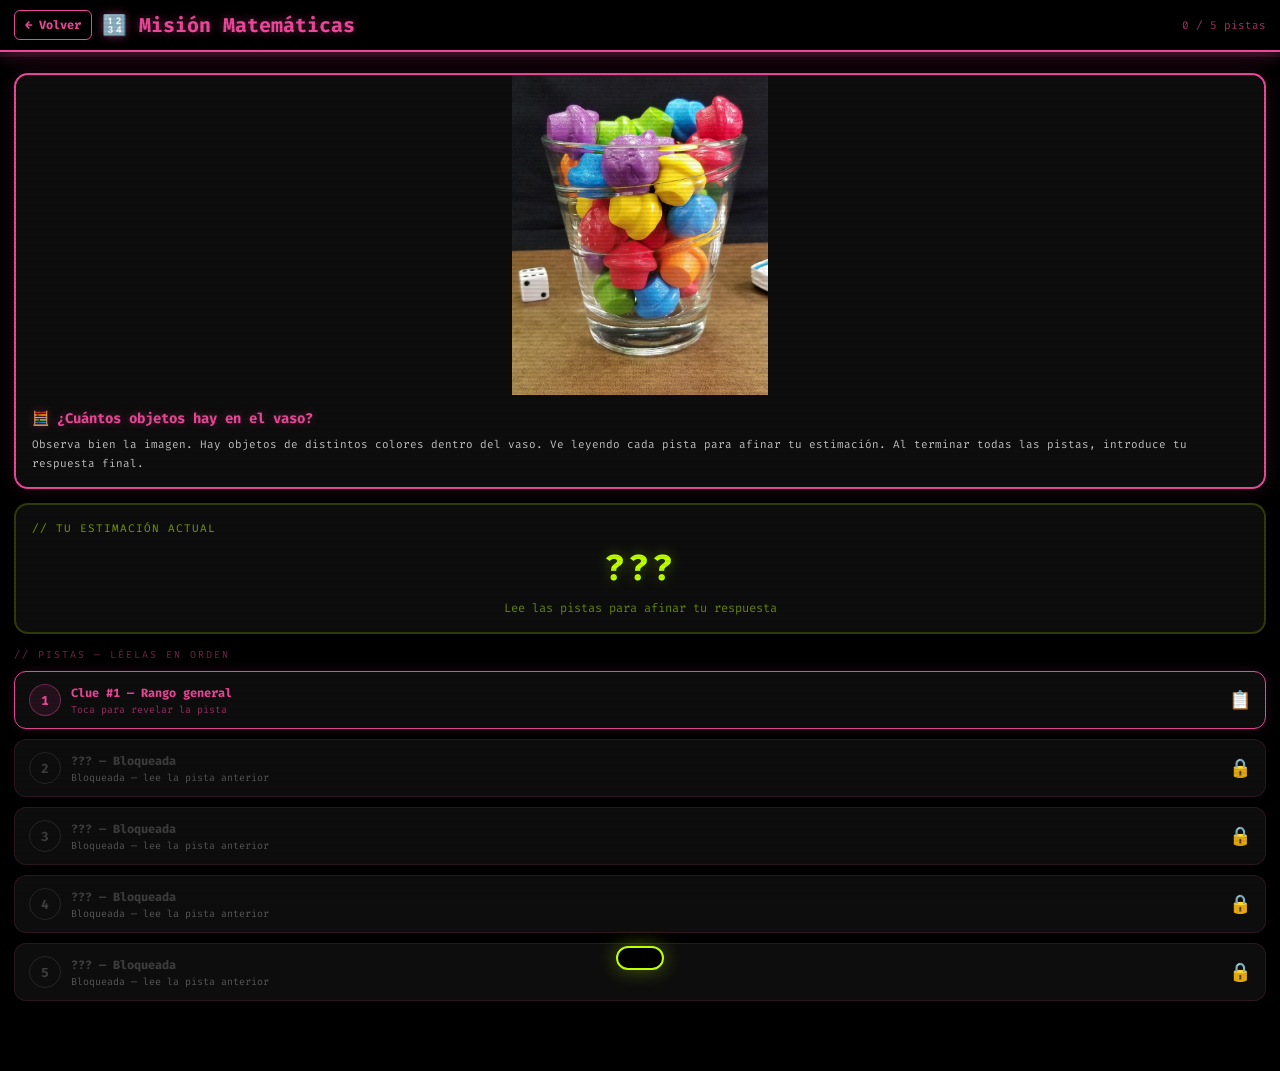
<file: snte.html>
<!DOCTYPE html>
<html lang="es">
<head>
  <meta charset="UTF-8">
  <meta name="viewport" content="width=device-width, initial-scale=1.0, maximum-scale=1.0, user-scalable=no">
  <meta name="theme-color" content="#000000">
  <title>Misión Matemáticas · ExpoEduca 2026</title>
  <!-- Favicon igual que el mapa principal -->
  <link rel="icon" type="image/svg+xml" href="data:image/svg+xml,<svg xmlns='http://www.w3.org/2000/svg' viewBox='0 0 32 32'><rect width='32' height='32' rx='6' fill='%23000'/><text y='24' x='4' font-size='22'>🐸</text></svg>">
  <link rel="apple-touch-icon" href="data:image/svg+xml,<svg xmlns='http://www.w3.org/2000/svg' viewBox='0 0 32 32'><rect width='32' height='32' rx='6' fill='%23000'/><text y='24' x='4' font-size='22'>🐸</text></svg>">
  <link rel="preconnect" href="https://fonts.googleapis.com">
  <link href="https://fonts.googleapis.com/css2?family=Fira+Code:wght@400;600;700&display=swap" rel="stylesheet">
  <style>
    :root {
      --lime:  #BFFF00;
      --glow:  rgba(191,255,0,0.35);
      --pink:  #EC4899;
      --gold:  #FACC15;
      --bg:    #000;
      --card:  #0d0d0d;
    }
    *, *::before, *::after { box-sizing: border-box; margin: 0; padding: 0; }
    body {
      background: var(--bg);
      font-family: 'Fira Code', monospace;
      color: var(--lime);
      min-height: 100vh;
      padding-bottom: 60px;
      overflow-x: hidden;
    }
    body::before {
      content:'';
      position:fixed;inset:0;
      background:repeating-linear-gradient(0deg,transparent,transparent 2px,rgba(0,0,0,0.06) 2px,rgba(0,0,0,0.06) 4px);
      pointer-events:none;z-index:9000;
    }

    /* ── Header ── */
    .page-header {
      position:sticky;top:0;
      background:rgba(0,0,0,0.97);
      border-bottom:2px solid var(--pink);
      padding:10px 14px;
      display:flex;align-items:center;gap:10px;
      z-index:100;
      box-shadow:0 2px 20px rgba(236,72,153,0.3);
    }
    .back-btn {
      background:none;border:1px solid var(--pink);
      color:var(--pink);font-family:'Fira Code',monospace;
      font-size:12px;font-weight:700;
      padding:6px 10px;border-radius:6px;
      cursor:pointer;text-decoration:none;
      display:inline-flex;align-items:center;gap:5px;
      white-space:nowrap;
    }
    .back-btn:hover{background:rgba(236,72,153,0.15);}
    .page-title {
      font-size:clamp(13px,4vw,20px);
      font-weight:700;color:var(--pink);
      text-shadow:0 0 10px rgba(236,72,153,0.5);
      flex:1;
    }
    .prog-label {
      font-size:11px;color:rgba(236,72,153,0.7);
      white-space:nowrap;
    }

    .prog-bar-outer {
      height:5px;background:rgba(236,72,153,0.1);
    }
    .prog-bar-inner {
      height:100%;background:var(--pink);
      transition:width 0.5s cubic-bezier(.34,1.56,.64,1);
      box-shadow:0 0 8px rgba(236,72,153,0.5);
    }

    /* ── Intro + imagen ── */
    .intro-box {
      margin:16px 14px 0;
      background:var(--card);
      border:2px solid var(--pink);
      border-radius:14px;
      overflow:hidden;
      box-shadow:0 0 20px rgba(236,72,153,0.15);
    }
    .vaso-img {
      width: 100%;
      height: auto;
      display: block;
      max-height: 320px;        /* límite en escritorio */
      object-fit: contain;      /* muestra completa sin recorte */
    }
    @media (max-width: 600px) {
      .vaso-img { max-height: none; } /* en celular sin límite */
    }
    .intro-text {
      padding:14px 16px;
    }
    .intro-text h2 {
      font-size:14px;color:var(--pink);
      margin-bottom:8px;
      text-shadow:0 0 8px rgba(236,72,153,0.4);
    }
    .intro-text p {
      font-size:11px;color:rgba(255,255,255,0.75);
      line-height:1.7;
    }

    /* ── Estimación principal ── */
    .estimate-box {
      margin:14px 14px 0;
      background:var(--card);
      border:2px solid rgba(191,255,0,0.2);
      border-radius:14px;
      padding:16px;
    }
    .estimate-label {
      font-size:11px;color:rgba(191,255,0,0.6);
      letter-spacing:1px;margin-bottom:8px;
    }
    .estimate-row {
      display:flex;gap:8px;align-items:center;
    }
    .estimate-input {
      flex:1;
      background:rgba(255,255,255,0.04);
      border:2px solid rgba(191,255,0,0.3);
      border-radius:8px;
      padding:12px 14px;
      color:var(--lime);
      font-family:'Fira Code',monospace;
      font-size:22px;font-weight:700;
      text-align:center;
      outline:none;
      transition:border-color 0.2s;
      width:100%;
    }
    .estimate-input:focus{border-color:var(--lime);}
    .estimate-current {
      font-size:12px;color:rgba(191,255,0,0.5);
      margin-top:8px;text-align:center;
    }

    /* ── Pistas ── */
    .clues-section {margin:14px 14px 0;}
    .section-label {
      font-size:10px;color:rgba(236,72,153,0.5);
      letter-spacing:2px;text-transform:uppercase;
      margin-bottom:10px;
    }

    .clue-card {
      background:var(--card);
      border:1.5px solid rgba(236,72,153,0.15);
      border-radius:12px;
      margin-bottom:10px;
      overflow:hidden;
      transition:border-color 0.3s,box-shadow 0.3s;
    }
    .clue-card.unlocked {
      border-color:var(--pink);
      box-shadow:0 0 12px rgba(236,72,153,0.15);
    }
    .clue-card.seen {
      border-color:rgba(191,255,0,0.4);
      box-shadow:0 0 10px rgba(191,255,0,0.1);
    }

    .clue-header {
      display:flex;align-items:center;gap:10px;
      padding:12px 14px;cursor:pointer;
      -webkit-tap-highlight-color:transparent;
    }
    .clue-num {
      width:32px;height:32px;border-radius:50%;
      background:rgba(236,72,153,0.1);
      border:1.5px solid rgba(236,72,153,0.4);
      display:flex;align-items:center;justify-content:center;
      font-size:13px;font-weight:700;color:var(--pink);
      flex-shrink:0;transition:all 0.3s;
    }
    .clue-card.locked .clue-num {
      border-color:rgba(255,255,255,0.1);
      color:rgba(255,255,255,0.2);
      background:transparent;
    }
    .clue-card.seen .clue-num {
      border-color:var(--lime);color:var(--lime);
      background:rgba(191,255,0,0.1);
    }
    .clue-title-text {
      flex:1;font-size:12px;font-weight:700;
      color:var(--pink);
    }
    .clue-card.locked .clue-title-text{color:rgba(255,255,255,0.2);}
    .clue-card.seen  .clue-title-text{color:var(--lime);}
    .clue-sub {font-size:10px;color:rgba(255,255,255,0.3);margin-top:2px;}
    .clue-card.unlocked .clue-sub{color:rgba(236,72,153,0.6);}
    .clue-card.seen     .clue-sub{color:rgba(191,255,0,0.5);}

    .clue-body {
      max-height:0;overflow:hidden;
      transition:max-height 0.4s ease;
    }
    .clue-body.open{max-height:400px;}

    .clue-content {
      padding:0 14px 14px;
      border-top:1px solid rgba(236,72,153,0.1);
    }
    .clue-text {
      font-size:12px;color:rgba(255,255,255,0.85);
      line-height:1.8;margin:12px 0;
      background:rgba(236,72,153,0.04);
      padding:12px;border-radius:8px;
      border-left:3px solid var(--pink);
    }
    .reveal-btn {
      display:block;width:100%;
      background:var(--pink);border:none;
      color:#000;font-family:'Fira Code',monospace;
      font-size:13px;font-weight:700;
      padding:10px;border-radius:8px;
      cursor:pointer;transition:opacity 0.2s,transform 0.1s;
    }
    .reveal-btn:active{transform:scale(0.97);}
    .seen-badge {
      display:none;margin-top:10px;
      text-align:center;padding:8px;
      background:rgba(191,255,0,0.06);
      border:1px solid rgba(191,255,0,0.25);
      border-radius:8px;font-size:11px;color:var(--lime);
      animation:fadeIn 0.4s ease;
    }
    .seen-badge.visible{display:block;}
    @keyframes fadeIn{from{opacity:0;transform:scale(0.96);}to{opacity:1;transform:scale(1);}}

    /* ── Sección de respuesta final ── */
    .answer-section {
      margin:14px 14px 0;
      background:var(--card);
      border:2px solid rgba(191,255,0,0.15);
      border-radius:14px;
      padding:16px;
      display:none;
    }
    .answer-section.visible{display:block;}
    .answer-title {
      font-size:13px;font-weight:700;
      color:var(--lime);margin-bottom:6px;
    }
    .answer-desc {
      font-size:11px;color:rgba(255,255,255,0.6);
      line-height:1.6;margin-bottom:14px;
    }
    .answer-row{display:flex;gap:8px;align-items:center;}
    .answer-input {
      flex:1;
      background:rgba(255,255,255,0.04);
      border:2px solid rgba(191,255,0,0.3);
      border-radius:8px;padding:10px 12px;
      color:var(--lime);font-family:'Fira Code',monospace;
      font-size:20px;font-weight:700;
      text-align:center;outline:none;
      transition:border-color 0.2s;
    }
    .answer-input:focus{border-color:var(--lime);}
    .answer-input.wrong{border-color:#ef4444;animation:shake 0.3s;}
    .answer-input.right{border-color:var(--lime);}
    @keyframes shake{0%,100%{transform:translateX(0);}25%,75%{transform:translateX(-5px);}50%{transform:translateX(5px);}}
    .submit-btn {
      background:var(--lime);border:none;
      color:#000;font-family:'Fira Code',monospace;
      font-size:13px;font-weight:700;
      padding:10px 16px;border-radius:8px;
      cursor:pointer;white-space:nowrap;
      transition:opacity 0.2s,transform 0.1s;
    }
    .submit-btn:active{transform:scale(0.96);}

    .feedback-close {
      font-size:11px;color:rgba(191,255,0,0.5);
      text-align:center;margin-top:8px;
      line-height:1.5;
    }

    /* ── Final reveal ── */
    .final-box {
      margin:14px 14px 0;
      background:var(--card);
      border:2px solid rgba(191,255,0,0.2);
      border-radius:14px;
      padding:20px;text-align:center;
      display:none;
      animation:fadeIn 0.6s ease;
    }
    .final-box.visible{display:block;border-color:var(--lime);box-shadow:0 0 30px rgba(191,255,0,0.12);}
    .final-title{font-size:18px;font-weight:700;color:var(--lime);text-shadow:0 0 14px var(--glow);margin-bottom:10px;}
    .final-msg{font-size:12px;color:rgba(255,255,255,0.7);line-height:1.8;margin-bottom:14px;}
    .final-score{
      display:inline-block;
      background:rgba(191,255,0,0.08);
      border:2px solid var(--lime);
      border-radius:10px;padding:12px 28px;
      font-size:26px;font-weight:700;
      color:var(--lime);letter-spacing:4px;
      text-shadow:0 0 16px var(--glow);
    }
    .estimate-summary{
      margin-top:14px;font-size:12px;
      color:rgba(255,255,255,0.5);line-height:1.6;
    }
    .estimate-summary strong{color:var(--gold);}

    /* ── Toast ── */
    .toast {
      position:fixed;bottom:20px;left:50%;
      transform:translateX(-50%) translateY(90px);
      background:rgba(0,0,0,0.95);
      border:2px solid var(--lime);border-radius:30px;
      padding:10px 22px;
      font-size:13px;font-weight:700;color:var(--lime);
      box-shadow:0 0 20px var(--glow);
      transition:transform 0.4s cubic-bezier(.34,1.56,.64,1);
      z-index:200;white-space:nowrap;pointer-events:none;
    }
    .toast.show{transform:translateX(-50%) translateY(0);}
  </style>
</head>
<body>

<header class="page-header">
  <a href="javascript:window.close()" class="back-btn">← Volver</a>
  <div class="page-title">🔢 Misión Matemáticas</div>
  <div class="prog-label" id="prog-label">0 / 5 pistas</div>
</header>
<div class="prog-bar-outer">
  <div class="prog-bar-inner" id="prog-bar" style="width:0%"></div>
</div>

<!-- Imagen del vaso + intro -->
<div class="intro-box">
  <img class="vaso-img" src="[data-uri]" alt="Vaso con objetos">
  <div class="intro-text">
    <h2>🧮 ¿Cuántos objetos hay en el vaso?</h2>
    <p>
      Observa bien la imagen. Hay objetos de distintos colores dentro del vaso.
      Ve leyendo cada pista para afinar tu estimación.
      Al terminar todas las pistas, introduce tu respuesta final.
    </p>
  </div>
</div>

<!-- Estimación actual (se actualiza con cada pista) -->
<div class="estimate-box">
  <div class="estimate-label">// TU ESTIMACIÓN ACTUAL</div>
  <div style="text-align:center;font-size:36px;font-weight:700;color:var(--lime);
              text-shadow:0 0 14px var(--glow);letter-spacing:2px;" id="current-est">
    ???
  </div>
  <div class="estimate-current" id="est-note">Lee las pistas para afinar tu respuesta</div>
</div>

<!-- Pistas -->
<div class="clues-section">
  <div class="section-label">// PISTAS — léelas en orden</div>
  <div id="clues-container"></div>
</div>

<!-- Respuesta final (aparece al ver todas las pistas) -->
<div class="answer-section" id="answer-section">
  <div class="answer-title">🎯 ¿Cuántos objetos hay exactamente?</div>
  <div class="answer-desc">
    Ya leíste todas las pistas. Ahora escribe tu estimación final e intenta adivinar el número exacto.
  </div>
  <div class="answer-row">
    <input class="answer-input" id="final-input" type="number"
      min="1" max="99" placeholder="?" maxlength="2"
      onkeydown="if(event.key==='Enter') checkFinal()">
    <button class="submit-btn" onclick="checkFinal()">Verificar</button>
  </div>
  <div class="feedback-close" id="feedback-close"></div>
</div>

<!-- Resultado final -->
<div class="final-box" id="final-box">
  <div class="final-title">🎉 ¡Misión Completada!</div>
  <p class="final-msg" id="final-msg"></p>
  <div class="final-score">39 objetos</div>
  <div class="estimate-summary" id="est-summary"></div>
  <p style="margin-top:16px;font-size:11px;color:rgba(255,255,255,0.35);">
    Muestra esta pantalla al responsable de la actividad.
  </p>
</div>

<div class="toast" id="toast"></div>

<script>
'use strict';

/* ═══════════════════════════════════════
   PISTAS — edita el texto de cada una
   La respuesta correcta es 39
═══════════════════════════════════════ */
const CLUES = [
  {
    num: 1,
    titulo: 'Clue #1 — Rango general',
    texto: 'La respuesta es un número menor que 50.',
    badge: '✅ Ya sabes que hay menos de 50 objetos. Ajusta tu estimación.'
  },
  {
    num: 2,
    titulo: 'Clue #2 — Paridad',
    texto: 'La respuesta es un número impar.',
    badge: '✅ Es impar: 1, 3, 5, 7… descarta los pares.'
  },
  {
    num: 3,
    titulo: 'Clue #3 — Múltiplo',
    texto: 'La respuesta es un múltiplo de 3. Por ejemplo: 3, 6, 9, 12…',
    badge: '✅ Múltiplo impar de 3 menor que 50: quedan pocos candidatos.'
  },
  {
    num: 4,
    titulo: 'Clue #4 — Dígitos',
    texto: 'La respuesta incluye 2 dígitos diferentes.',
    badge: '✅ Dos dígitos distintos. Descarta 11, 33, 55…'
  },
  {
    num: 5,
    titulo: 'Clue #5 — Eliminación',
    texto: 'Ninguno de los dígitos es un 2 ni un 4.',
    badge: '✅ ¡Ya tienes suficiente información para adivinar el número exacto!'
  }
];

const ANSWER = 39;
const SEEN   = new Set();   // reinicia cada visita
let finalAttempts = 0;
let solved = false;
let userEstimate = null;

function saveSeen() { /* sin persistencia — reinicia cada visita */ }

/* ── Render pistas ── */
function render() {
  const container = document.getElementById('clues-container');
  container.innerHTML = '';

  CLUES.forEach((clue, idx) => {
    const prevSeen  = idx === 0 || SEEN.has(CLUES[idx-1].num);
    const isSeen    = SEEN.has(clue.num);
    const isUnlocked = prevSeen;

    let cls = 'locked';
    if (isSeen)       cls = 'seen';
    else if (isUnlocked) cls = 'unlocked';

    const lockIcon = isSeen ? '✅' : isUnlocked ? '📋' : '🔒';
    const sub = isSeen ? '✓ Vista'
      : isUnlocked ? 'Toca para revelar la pista'
      : 'Bloqueada — lee la pista anterior';

    const card = document.createElement('div');
    card.className = `clue-card ${cls}`;

    card.innerHTML = `
      <div class="clue-header" onclick="toggleClue(${clue.num}, ${isUnlocked})">
        <div class="clue-num">${clue.num}</div>
        <div style="flex:1;min-width:0;">
          <div class="clue-title-text">${isSeen || isUnlocked ? clue.titulo : '??? — Bloqueada'}</div>
          <div class="clue-sub">${sub}</div>
        </div>
        <span style="font-size:18px;flex-shrink:0;">${lockIcon}</span>
      </div>
      <div class="clue-body ${isSeen ? 'open' : ''}" id="body-${clue.num}">
        <div class="clue-content">
          <div class="clue-text">${clue.texto}</div>
          ${isSeen
            ? `<div class="seen-badge visible">${clue.badge}</div>`
            : `<button class="reveal-btn" onclick="revealClue(${clue.num}, event)">
                 👁 Revelar pista ${clue.num}
               </button>
               <div class="seen-badge" id="badge-${clue.num}">${clue.badge}</div>`
          }
        </div>
      </div>
    `;
    container.appendChild(card);
  });

  updateProgress();
}

function toggleClue(num, isUnlocked) {
  if (!isUnlocked) {
    showToast('🔒 Lee la pista anterior primero', '#ef4444');
    return;
  }
  const b = document.getElementById(`body-${num}`);
  if (b) b.classList.toggle('open');
}

function revealClue(num, e) {
  e.stopPropagation();
  SEEN.add(num);
  saveSeen();
  render();
  checkAllSeen();
  showToast(`✅ Pista ${num} revelada`, 'var(--lime)');
}

function checkAllSeen() {
  if (SEEN.size >= CLUES.length) {
    document.getElementById('answer-section').classList.add('visible');
    setTimeout(() => {
      document.getElementById('answer-section').scrollIntoView({behavior:'smooth'});
    }, 300);
  }
}

/* ── Progreso ── */
function updateProgress() {
  const done = SEEN.size;
  const tot  = CLUES.length;
  document.getElementById('prog-label').textContent = `${done} / ${tot} pistas`;
  document.getElementById('prog-bar').style.width = Math.round(done/tot*100) + '%';

  // Actualizar estimación visual según cuántas pistas vio
  const estEl   = document.getElementById('current-est');
  const noteEl  = document.getElementById('est-note');
  if (done === 0) {
    estEl.textContent = '???';
    noteEl.textContent = 'Lee las pistas para afinar tu respuesta';
  } else if (done === 1) {
    estEl.textContent = '< 50';
    noteEl.textContent = 'Menos de 50 objetos';
  } else if (done === 2) {
    estEl.textContent = 'Impar < 50';
    noteEl.textContent = 'Número impar menor que 50';
  } else if (done === 3) {
    estEl.textContent = 'Múlt. 3 impar';
    noteEl.textContent = '3, 9, 15, 21, 27, 33, 39, 45…';
  } else if (done === 4) {
    estEl.textContent = '2 dígitos distintos';
    noteEl.textContent = 'Quedan: 15, 21, 27, 39, 45…';
  } else if (done >= 5) {
    estEl.textContent = '¡Ya lo sabes!';
    noteEl.textContent = 'Sin 2 ni 4 → solo queda un número…';
  }

  if (solved) {
    estEl.textContent = '39 ✓';
    noteEl.textContent = '¡Respuesta correcta!';
  }
}

/* ── Verificar respuesta ── */
function checkFinal() {
  const inp = document.getElementById('final-input');
  const val = parseInt(inp.value.trim());
  if (isNaN(val) || val < 1 || val > 99) {
    showToast('Escribe un número entre 1 y 99', '#ef4444');
    return;
  }
  userEstimate = val;
  finalAttempts++;
  // sin persistencia

  if (val === ANSWER) {
    // ¡Correcto!
    inp.classList.add('right');
    solved = true;
    showFinal(true, val);
    showToast('🎉 ¡Correcto!', 'var(--lime)');
  } else {
    inp.classList.add('wrong');
    setTimeout(() => inp.classList.remove('wrong'), 400);
    const diff = Math.abs(val - ANSWER);
    let msg = '';
    if (diff <= 2)       msg = `¡Muy cerca! Tu respuesta ${val} está a solo ${diff} de la correcta.`;
    else if (diff <= 5)  msg = `Cerca. ${val > ANSWER ? 'Baja un poco' : 'Sube un poco'} tu estimación.`;
    else if (diff <= 10) msg = `No tan cerca. ${val > ANSWER ? 'Es menor' : 'Es mayor'} de ${val}.`;
    else                 msg = `Intenta de nuevo. ${val > ANSWER ? 'La respuesta es menor' : 'La respuesta es mayor'}.`;

    document.getElementById('feedback-close').textContent = msg;
    showToast('❌ Inténtalo de nuevo', '#ef4444');
  }
}

function showFinal(correct, val) {
  const box = document.getElementById('final-box');
  const msg = document.getElementById('final-msg');
  const sum = document.getElementById('est-summary');

  const diff = Math.abs(val - ANSWER);
  msg.innerHTML = correct
    ? `¡Exacto! Encontraste que hay <strong style="color:var(--gold)">39 objetos</strong> en el vaso.<br>Los contaste en ${finalAttempts} intento${finalAttempts>1?'s':''}. ¡Excelente trabajo!`
    : '';

  sum.innerHTML = `Tu estimación final: <strong>${val}</strong> · 
    Diferencia: <strong>${diff}</strong> objetos · 
    Intentos: <strong>${finalAttempts}</strong>`;

  box.classList.add('visible');
  setTimeout(() => box.scrollIntoView({behavior:'smooth'}), 300);
  updateProgress();
}

/* ── Toast ── */
let toastT = null;
function showToast(msg, color) {
  const t = document.getElementById('toast');
  t.textContent = msg;
  t.style.borderColor = color || 'var(--lime)';
  t.style.color = color || 'var(--lime)';
  t.classList.add('show');
  clearTimeout(toastT);
  toastT = setTimeout(() => t.classList.remove('show'), 2400);
}

/* ── Init ── */
render();
checkAllSeen();
if (solved) showFinal(true, ANSWER);
</script>
</body>
</html>
</file>
